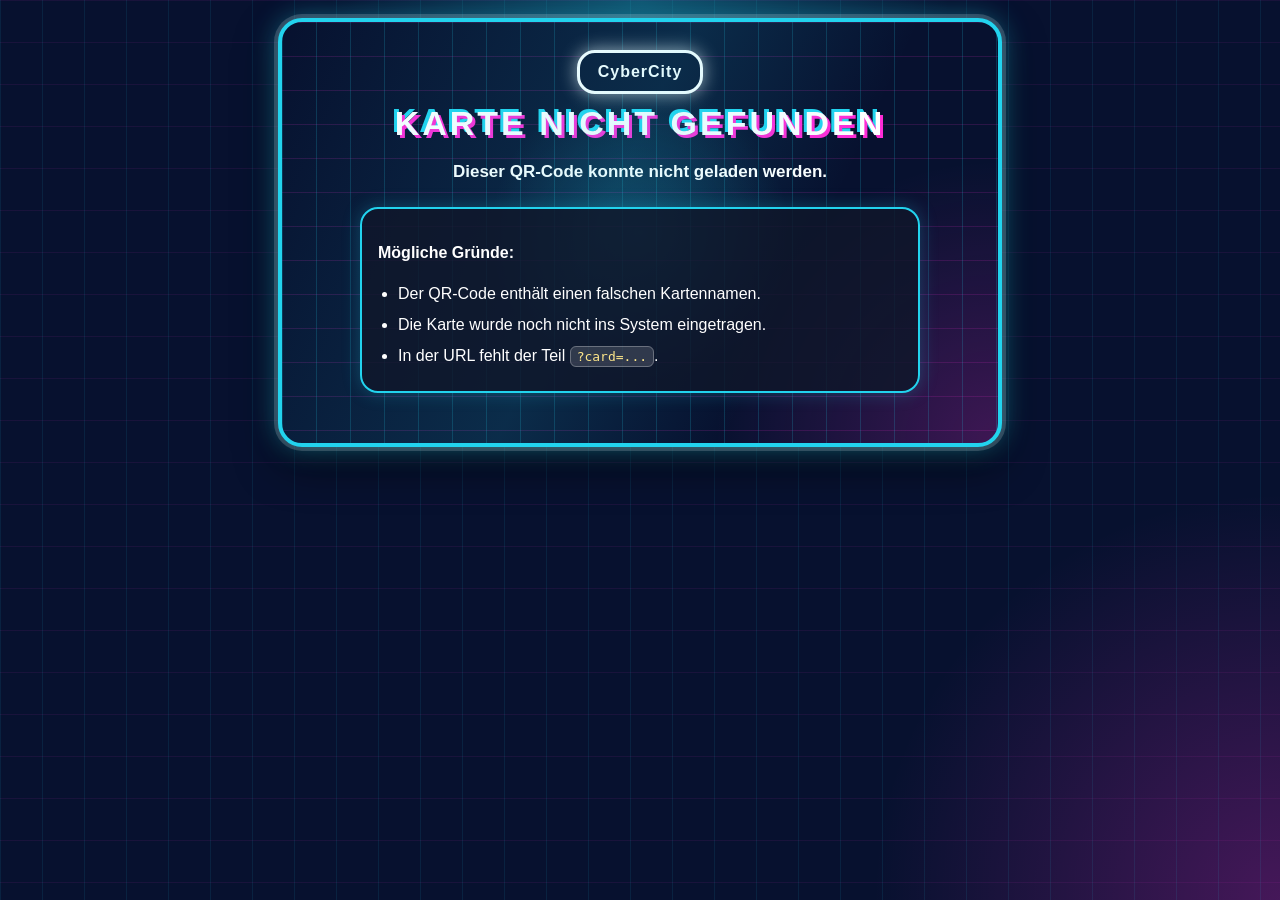
<file: index.html>
<!DOCTYPE html>
<html lang="de">
<head>
    <meta charset="UTF-8" />
    <meta name="viewport" content="width=device-width, initial-scale=1.0" />
    <title>CyberCity QR-Aufgabe</title>
    <link rel="stylesheet" href="style.css" />
</head>
<body>
<main class="app">
    <section id="card-container">
        <p>Lade Aufgabe...</p>
    </section>
</main>

<script src="cards/index.js"></script>

<script src="cards/betrugs-basar.js"></script>
<script src="cards/malware-labor.js"></script>
<script src="cards/passwort-park.js"></script>
<script src="cards/chat-cafe.js"></script>
<script src="cards/social-media-platz.js"></script>
<script src="cards/app-allee.js"></script>

<script src="script.js"></script>
</body>
</html>
</file>
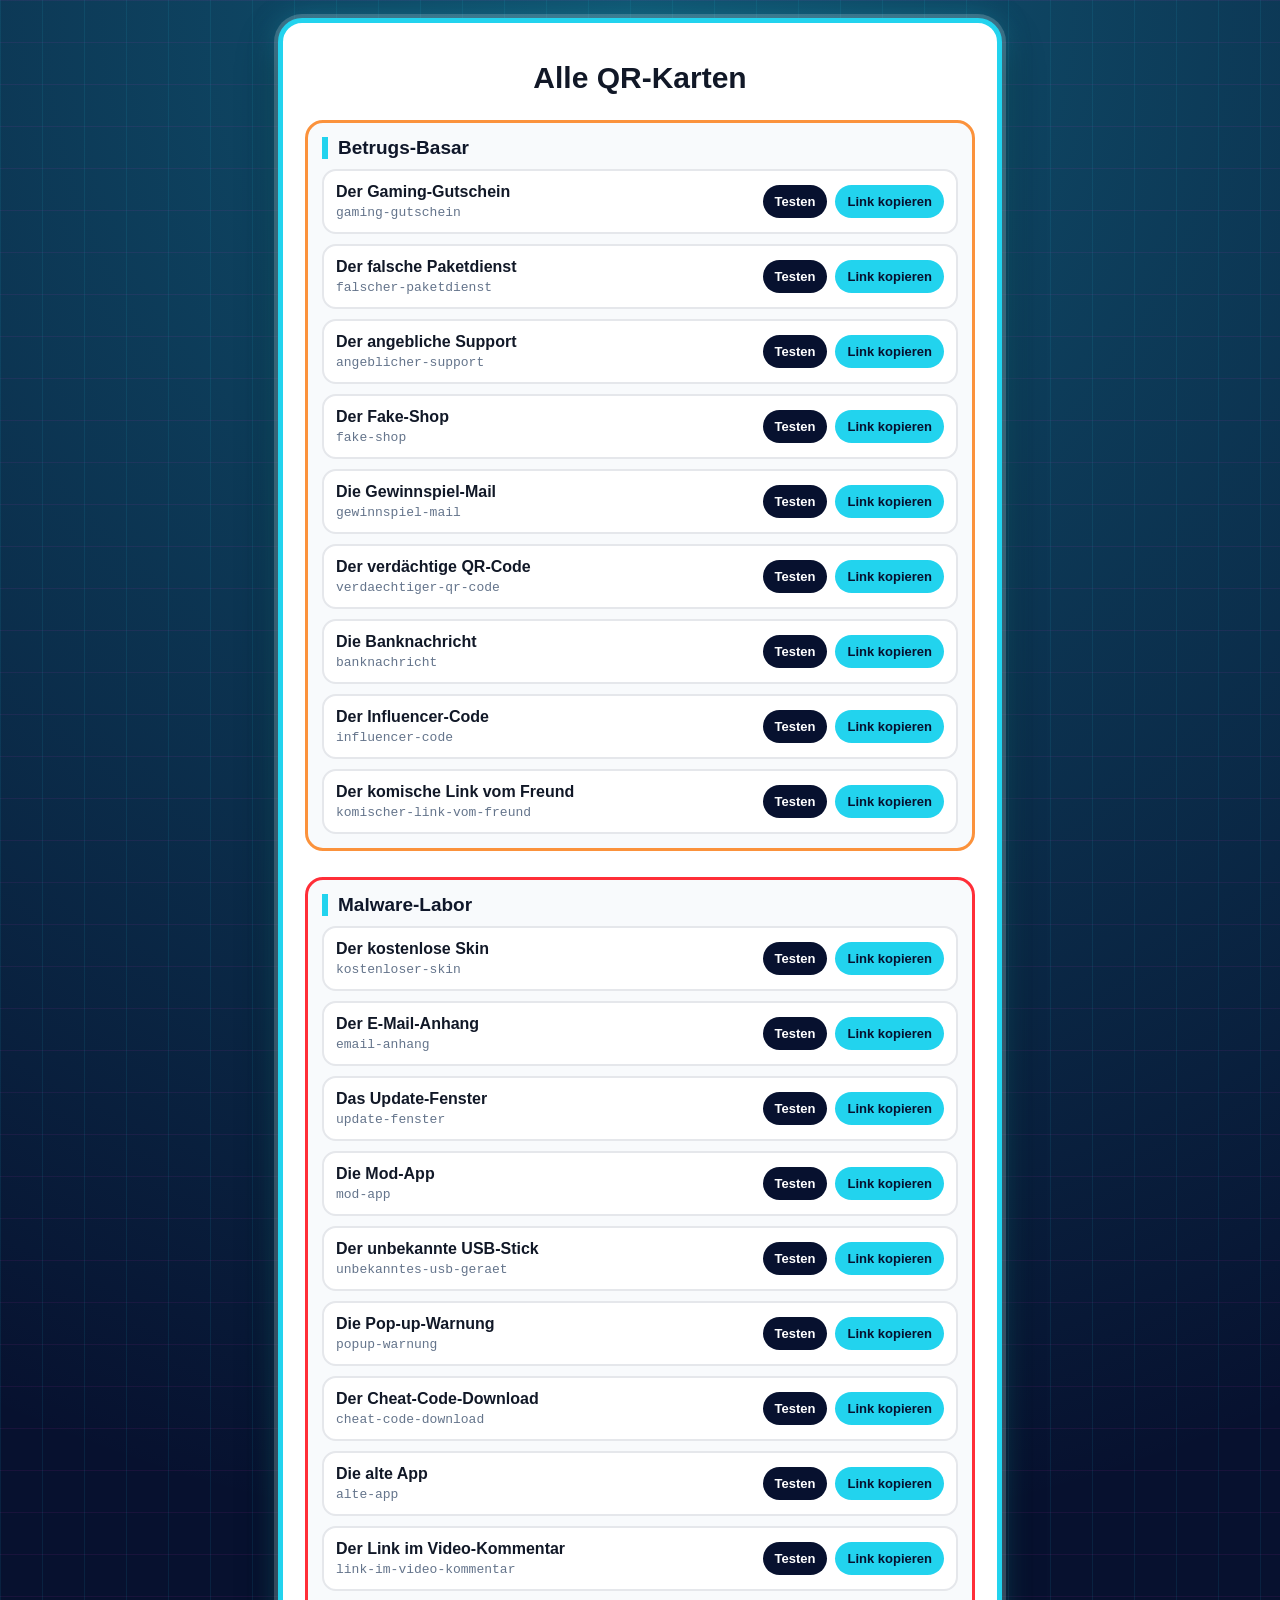
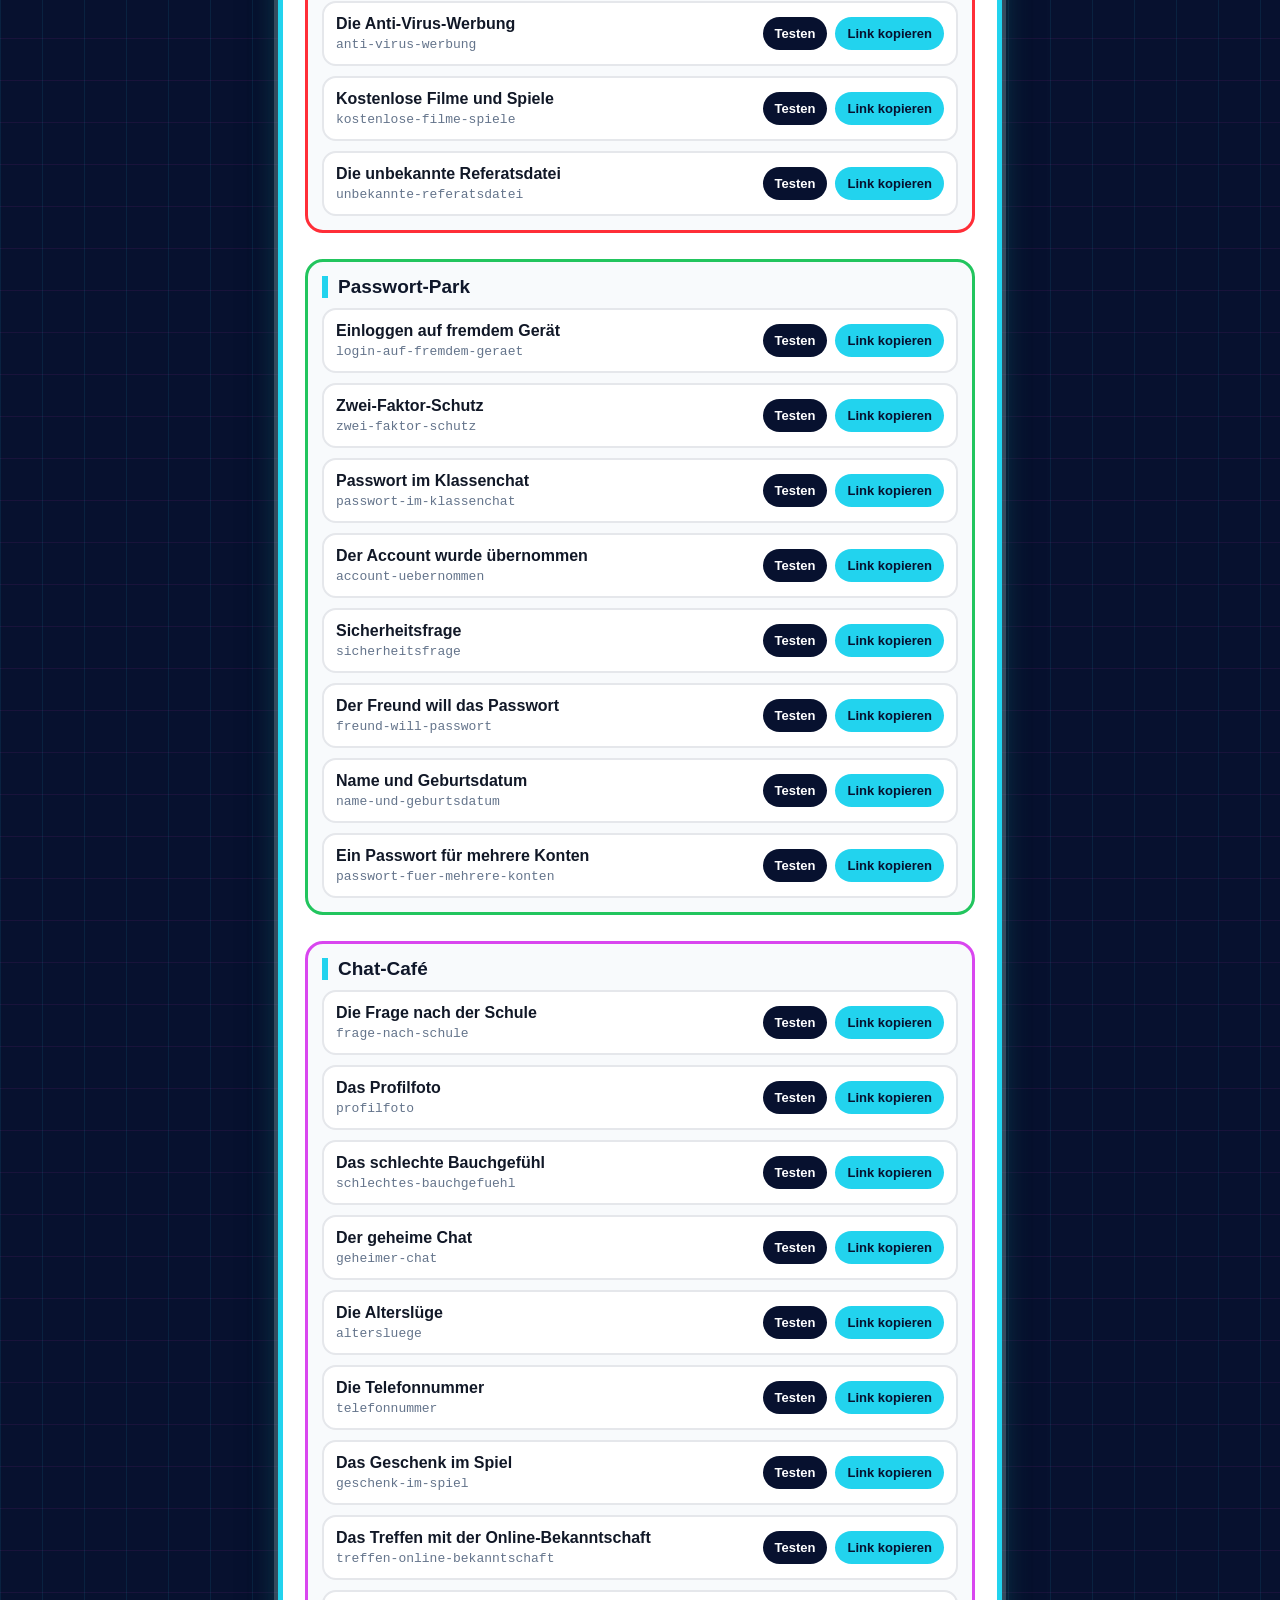
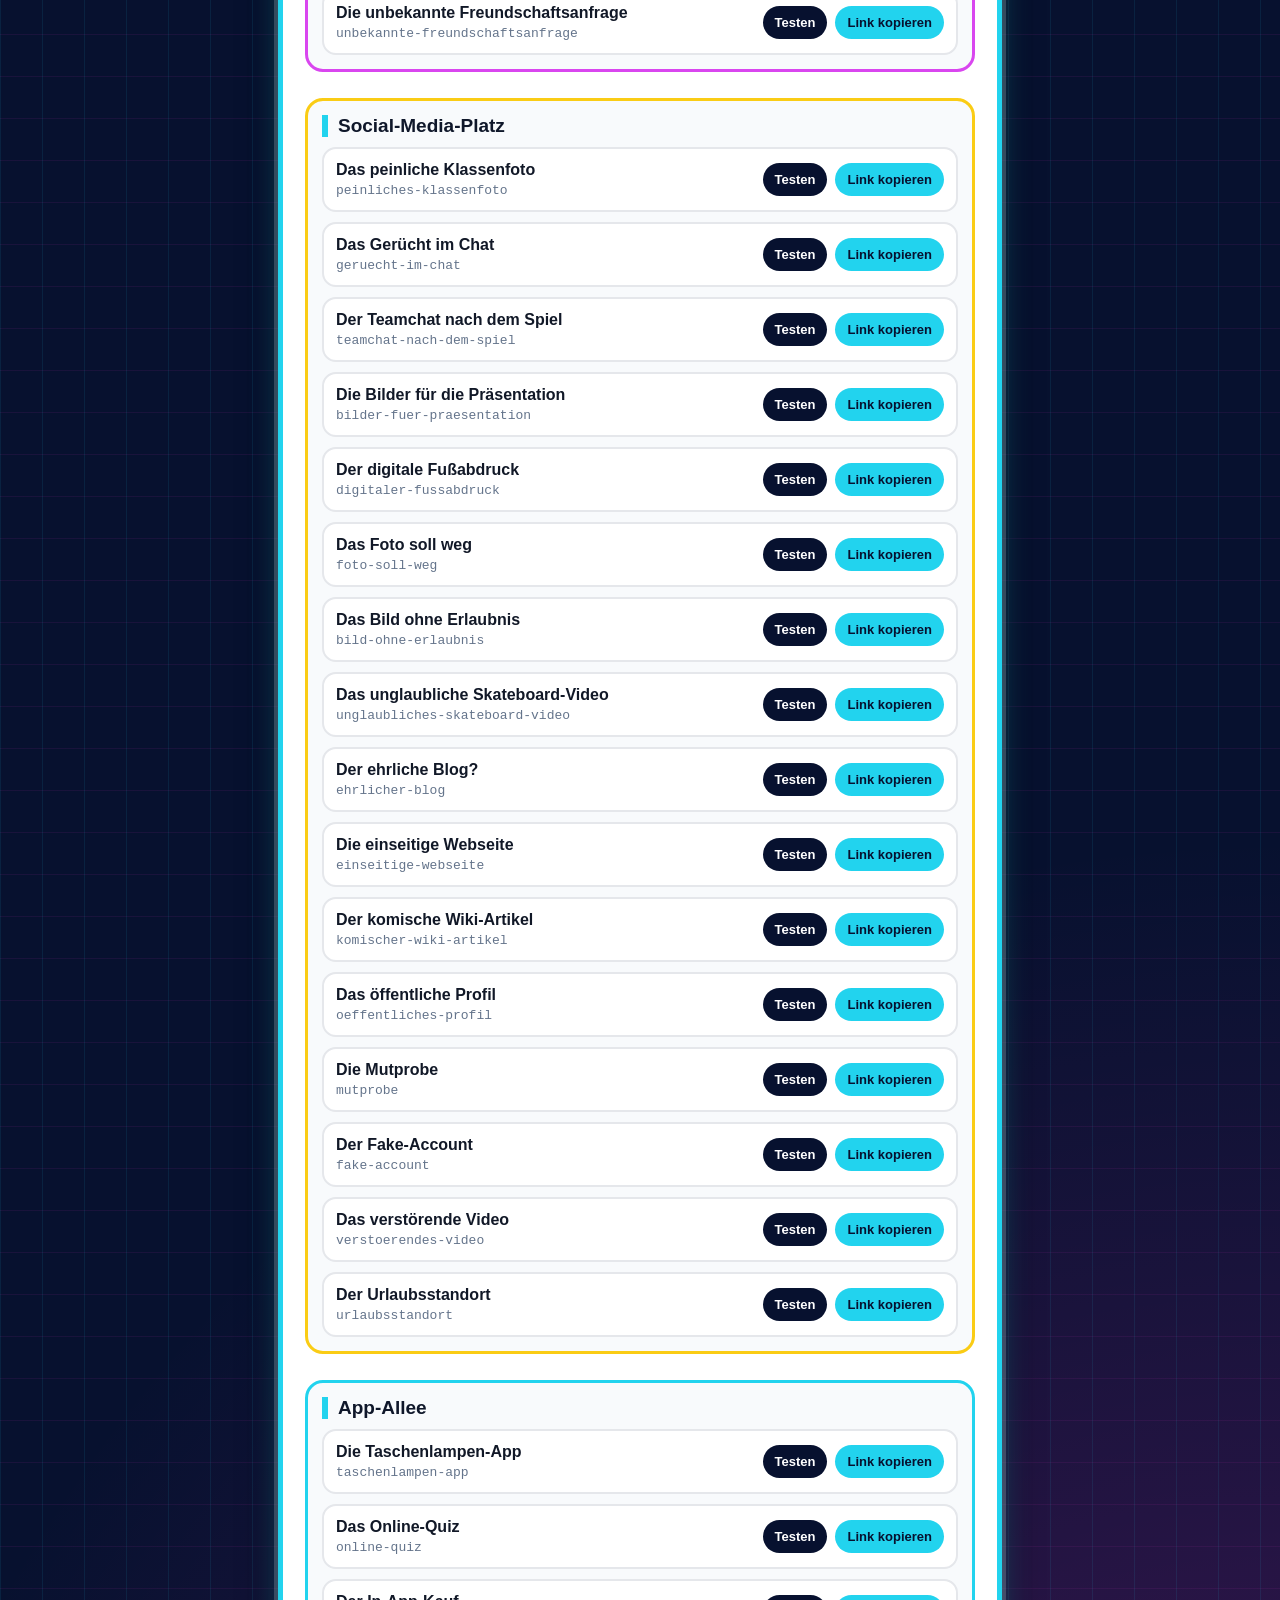
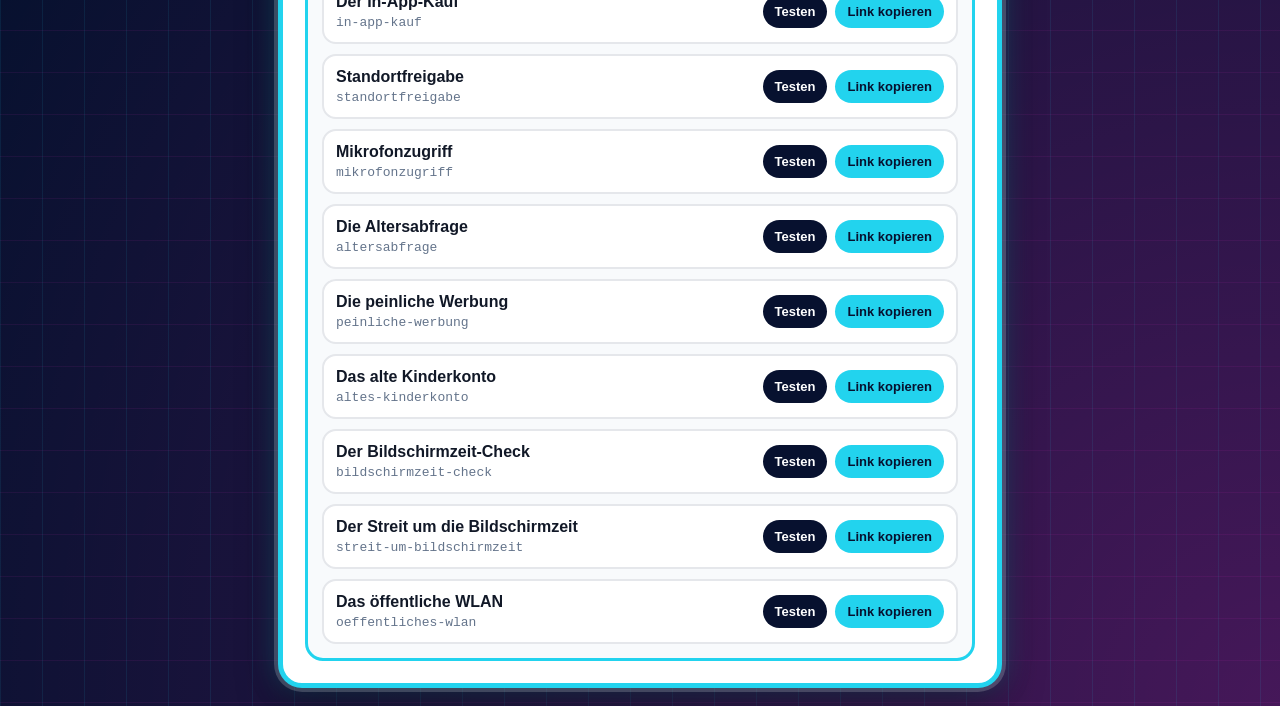
<file: overview.html>
<!DOCTYPE html>
<html lang="de">
<head>
    <meta charset="UTF-8" />
    <meta name="viewport" content="width=device-width, initial-scale=1.0" />

    <title>CyberCity Kartenübersicht</title>

    <link rel="stylesheet" href="style.css" />
</head>
<body>
<main class="app">

    <section class="overview-card">
        <h1>Alle QR-Karten</h1>
        <div id="overview-container">
            <p>Lade Karten...</p>
        </div>
    </section>
</main>

<script src="cards/index.js"></script>

<script src="cards/betrugs-basar.js"></script>
<script src="cards/malware-labor.js"></script>
<script src="cards/passwort-park.js"></script>
<script src="cards/chat-cafe.js"></script>
<script src="cards/social-media-platz.js"></script>
<script src="cards/app-allee.js"></script>

<script src="overview.js"></script>
</body>
</html>
</file>
<file: style.css>
* {
    box-sizing: border-box;
}

:root {
    --bg-dark: #07112f;
    --card-bg: #ffffff;
    --text-dark: #111827;
    --text-soft: #4b5563;
    --neon-cyan: #22d3ee;
    --neon-pink: #ff2bd6;
    --neon-blue: #2563eb;
    --border-red: #ff2e38;
    --safe-green: #16a34a;
    --warning-orange: #f97316;
    --danger-red: #dc2626;
}

body {
    margin: 0;
    font-family: Arial, Helvetica, sans-serif;
    color: var(--text-dark);
    min-height: 100vh;
    background:
            linear-gradient(90deg, rgba(34, 211, 238, 0.09) 1px, transparent 1px),
            linear-gradient(rgba(255, 43, 214, 0.07) 1px, transparent 1px),
            radial-gradient(circle at top, rgba(34, 211, 238, 0.35), transparent 28%),
            radial-gradient(circle at bottom right, rgba(255, 43, 214, 0.25), transparent 26%),
            #07112f;
    background-size: 42px 42px, 42px 42px, auto, auto, auto;
}

.app {
    max-width: 760px;
    margin: 0 auto;
    padding: 18px;
}

.card {
    background: var(--card-bg);
    border-radius: 18px;
    padding: 22px;
    border: 6px solid var(--border-red);
    box-shadow:
            0 0 0 4px rgba(255, 255, 255, 0.18),
            0 18px 40px rgba(0, 0, 0, 0.45),
            0 0 28px rgba(255, 46, 56, 0.35);
}

.badge {
    display: inline-flex;
    align-items: center;
    gap: 8px;
    padding: 9px 14px;
    border-radius: 999px;
    color: white;
    font-size: 14px;
    font-weight: 800;
    letter-spacing: 0.4px;
    text-transform: uppercase;
    box-shadow: 0 0 16px rgba(34, 211, 238, 0.45);
}

h1 {
    margin: 16px 0 8px;
    font-size: 30px;
    line-height: 1.1;
    text-align: center;
    color: #111827;
}

h2 {
    margin-top: 24px;
    margin-bottom: 10px;
    font-size: 19px;
    color: #0f172a;
    border-left: 6px solid var(--neon-cyan);
    padding-left: 10px;
}

p {
    line-height: 1.55;
}

.card > p:first-of-type {
    text-align: center;
    color: var(--text-soft);
}

.question-box {
    background: #ecfeff;
    border: 2px solid #67e8f9;
    border-left: 8px solid var(--neon-cyan);
    padding: 14px;
    border-radius: 14px;
    margin: 18px 0;
}

.question-box p {
    margin: 6px 0;
}

.answer {
    display: block;
    width: 100%;
    margin: 12px 0;
    padding: 15px 16px;
    border: 3px solid #d1d5db;
    border-radius: 16px;
    background: #ffffff;
    color: #111827;
    font-size: 16px;
    font-weight: 700;
    text-align: left;
    cursor: pointer;
    transition: 0.15s ease;
}

.answer:hover {
    border-color: var(--neon-cyan);
    background: #f0fdff;
    transform: translateY(-2px);
    box-shadow: 0 8px 18px rgba(34, 211, 238, 0.18);
}

.answer.disabled {
    opacity: 0.55;
    cursor: not-allowed;
    transform: none;
    box-shadow: none;
}

.result {
    margin-top: 22px;
    padding: 18px;
    border-radius: 18px;
    background: #f8fafc;
    border: 3px solid #cbd5e1;
}

.result h2 {
    margin-top: 0;
}

.hidden {
    display: none;
}

#solution-details {
    margin-top: 20px;
    background: #f9fafb;
    border-radius: 18px;
    padding: 18px;
    border: 3px dashed #94a3b8;
}

#solution-details ul {
    padding-left: 22px;
}

#solution-details li {
    margin-bottom: 8px;
    line-height: 1.45;
}

.help-source {
    margin-top: 20px;
    font-size: 14px;
    background: #fff7ed;
    border: 3px solid #fb923c;
    border-radius: 16px;
    padding: 14px;
}

.help-source ul {
    margin-bottom: 0;
    padding-left: 20px;
}

.help-source li {
    margin-bottom: 6px;
}

.help-source a {
    color: #9a3412;
    font-weight: 800;
    text-decoration: none;
}

.help-source a:hover {
    text-decoration: underline;
}

/* Bezirksfarben */
.card[data-district="Betrugs-Basar"] {
    border-color: #fb923c;
    box-shadow:
            0 0 0 4px rgba(255, 255, 255, 0.18),
            0 18px 40px rgba(0, 0, 0, 0.45),
            0 0 28px rgba(251, 146, 60, 0.45);
}

.card[data-district="Malware-Labor"] {
    border-color: #ff2e38;
    box-shadow:
            0 0 0 4px rgba(255, 255, 255, 0.18),
            0 18px 40px rgba(0, 0, 0, 0.45),
            0 0 28px rgba(255, 46, 56, 0.45);
}

.card[data-district="Passwort-Park"] {
    border-color: #22c55e;
}

.card[data-district="Chat-Café"] {
    border-color: #d946ef;
}

.card[data-district="Social-Media-Platz"] {
    border-color: #facc15;
}

.card[data-district="App-Allee"] {
    border-color: #22d3ee;
}

@media (max-width: 600px) {
    .app {
        padding: 12px;
    }

    .card {
        padding: 18px;
        border-radius: 16px;
        border-width: 5px;
    }

    h1 {
        font-size: 25px;
    }

    h2 {
        font-size: 18px;
    }

    .answer {
        font-size: 15px;
        padding: 14px;
    }
}

.card[data-district="Betrugs-Basar"] .badge {
    background: #fb923c;
    color: white;
}

.card[data-district="Malware-Labor"] .badge {
    background: #ff2e38;
    color: white;
}

.card[data-district="Passwort-Park"] .badge {
    background: #22c55e;
    color: white;
}

.card[data-district="Chat-Café"] .badge {
    background: #d946ef;
    color: white;
}

.card[data-district="Social-Media-Platz"] .badge {
    background: #facc15;
    color: #111827;
}

.card[data-district="App-Allee"] .badge {
    background: #22d3ee;
    color: #111827;
}

.card[data-district="Betrugs-Basar"] h2 {
    border-left-color: #fb923c;
}

.card[data-district="Malware-Labor"] h2 {
    border-left-color: #ff2e38;
}

.card[data-district="Passwort-Park"] h2 {
    border-left-color: #22c55e;
}

.card[data-district="Chat-Café"] h2 {
    border-left-color: #d946ef;
}

.card[data-district="Social-Media-Platz"] h2 {
    border-left-color: #facc15;
}

.card[data-district="App-Allee"] h2 {
    border-left-color: #22d3ee;
}

.board-error-card {
    position: relative;
    overflow: hidden;
    text-align: center;
    border-radius: 24px;
    padding: 28px 22px;
    color: white;
    border: 4px solid #22d3ee;
    background:
            linear-gradient(90deg, rgba(34, 211, 238, 0.18) 1px, transparent 1px),
            linear-gradient(rgba(255, 43, 214, 0.14) 1px, transparent 1px),
            radial-gradient(circle at center, rgba(34, 211, 238, 0.22), transparent 36%),
            radial-gradient(circle at bottom right, rgba(255, 43, 214, 0.22), transparent 34%),
            #07112f;
    background-size: 34px 34px, 34px 34px, auto, auto, auto;
    box-shadow:
            0 0 0 4px rgba(255, 255, 255, 0.16),
            0 0 28px rgba(34, 211, 238, 0.45),
            0 18px 42px rgba(0, 0, 0, 0.55);
}

.board-error-card::before {
    content: "";
    position: absolute;
    inset: 0;
    pointer-events: none;
    background:
            linear-gradient(115deg, transparent 0%, rgba(34, 211, 238, 0.14) 45%, transparent 70%);
}

.board-corner-label {
    display: inline-block;
    padding: 10px 18px;
    border-radius: 18px;
    background: #07112f;
    color: #ffffff;
    font-weight: 900;

    letter-spacing: 1px;
    border: 3px solid white;
    box-shadow: 0 0 18px rgba(255, 255, 255, 0.65);
}

.board-error-title {
    margin: 12px 0 8px;
    font-size: 34px;
    line-height: 1.05;
    letter-spacing: 3px;
    color: white;
    text-shadow:
            3px 3px 0 #ff2bd6,
            -3px -3px 0 #22d3ee;
}

.board-error-subtitle {
    font-size: 17px;
    color: #ffffff;
    font-weight: 700;
}

.board-error-box {
    position: relative;
    z-index: 1;
    margin: 22px auto;
    max-width: 560px;
    text-align: left;
    background: rgba(15, 23, 42, 0.82);
    border: 2px solid #22d3ee;
    border-radius: 18px;
    padding: 16px;
    box-shadow: 0 0 18px rgba(34, 211, 238, 0.25);
}

.board-error-box ul {
    margin-bottom: 0;
    padding-left: 20px;
}

.board-error-box li {
    margin-bottom: 8px;
    line-height: 1.45;
}

.board-error-card code {
    background: rgba(255, 255, 255, 0.14);
    color: #fde68a;
    border: 1px solid rgba(255, 255, 255, 0.28);
    padding: 2px 6px;
    border-radius: 6px;
    font-family: monospace;
}


.home-button:hover {
    transform: translateY(-1px);
    box-shadow: 0 0 24px rgba(255, 46, 56, 0.5);
}


.overview-card {
    background: white;
    border-radius: 24px;
    padding: 22px;
    border: 5px solid #22d3ee;
    box-shadow:
            0 0 0 4px rgba(255, 255, 255, 0.18),
            0 18px 40px rgba(0, 0, 0, 0.45),
            0 0 28px rgba(34, 211, 238, 0.35);
}

.overview-card h1 {
    text-align: center;
}

.overview-district {
    margin-top: 26px;
    border-radius: 18px;
    padding: 14px;
    border: 3px solid #d1d5db;
    background: #f8fafc;
}

.overview-district h2 {
    margin-top: 0;
}

.overview-district[data-district="Betrugs-Basar"] {
    border-color: #fb923c;
}

.overview-district[data-district="Malware-Labor"] {
    border-color: #ff2e38;
}

.overview-district[data-district="Passwort-Park"] {
    border-color: #22c55e;
}

.overview-district[data-district="Chat-Café"] {
    border-color: #d946ef;
}

.overview-district[data-district="Social-Media-Platz"] {
    border-color: #facc15;
}

.overview-district[data-district="App-Allee"] {
    border-color: #22d3ee;
}

.overview-list {
    display: grid;
    gap: 10px;
}

.overview-item {
    display: flex;
    justify-content: space-between;
    gap: 14px;
    align-items: center;
    background: white;
    border-radius: 14px;
    padding: 12px;
    border: 2px solid #e5e7eb;
}

.overview-id {
    margin-top: 4px;
    font-size: 13px;
    color: #64748b;
    font-family: monospace;
}

.overview-actions {
    display: flex;
    gap: 8px;
    flex-shrink: 0;
}

.overview-actions a,
.overview-actions button {
    border: none;
    border-radius: 999px;
    padding: 9px 12px;
    font-size: 13px;
    font-weight: 800;
    cursor: pointer;
    text-decoration: none;
}

.overview-actions a {
    background: #07112f;
    color: white;
}

.overview-actions button {
    background: #22d3ee;
    color: #07112f;
}

.overview-actions a:hover,
.overview-actions button:hover {
    transform: translateY(-1px);
}

@media (max-width: 650px) {
    .overview-item {
        flex-direction: column;
        align-items: flex-start;
    }

    .overview-actions {
        width: 100%;
    }

    .overview-actions a,
    .overview-actions button {
        flex: 1;
        text-align: center;
    }
}

.situation {
  background-color: #f2f6ff;
  border-left: 4px solid #4a73d9;
  padding: 16px;
  margin: 20px 0;<
  border-radius: 8px;
}

.situation h2 {
  margin-top: 0;
}

.situation p {
  margin-bottom: 0;
}

.result.correct {
  background-color: #e6f7e6;
  border: 2px solid #3fa34d;
  color: #1f5c2e;
}

.result.wrong {
  background-color: #fdeaea;
  border: 2px solid #d9534f;
  color: #7a1f1f;
}

.result.partial {
  background-color: #fff3cd;
  border: 2px solid #f0ad4e;
  color: #7a5200;
}
</file>
